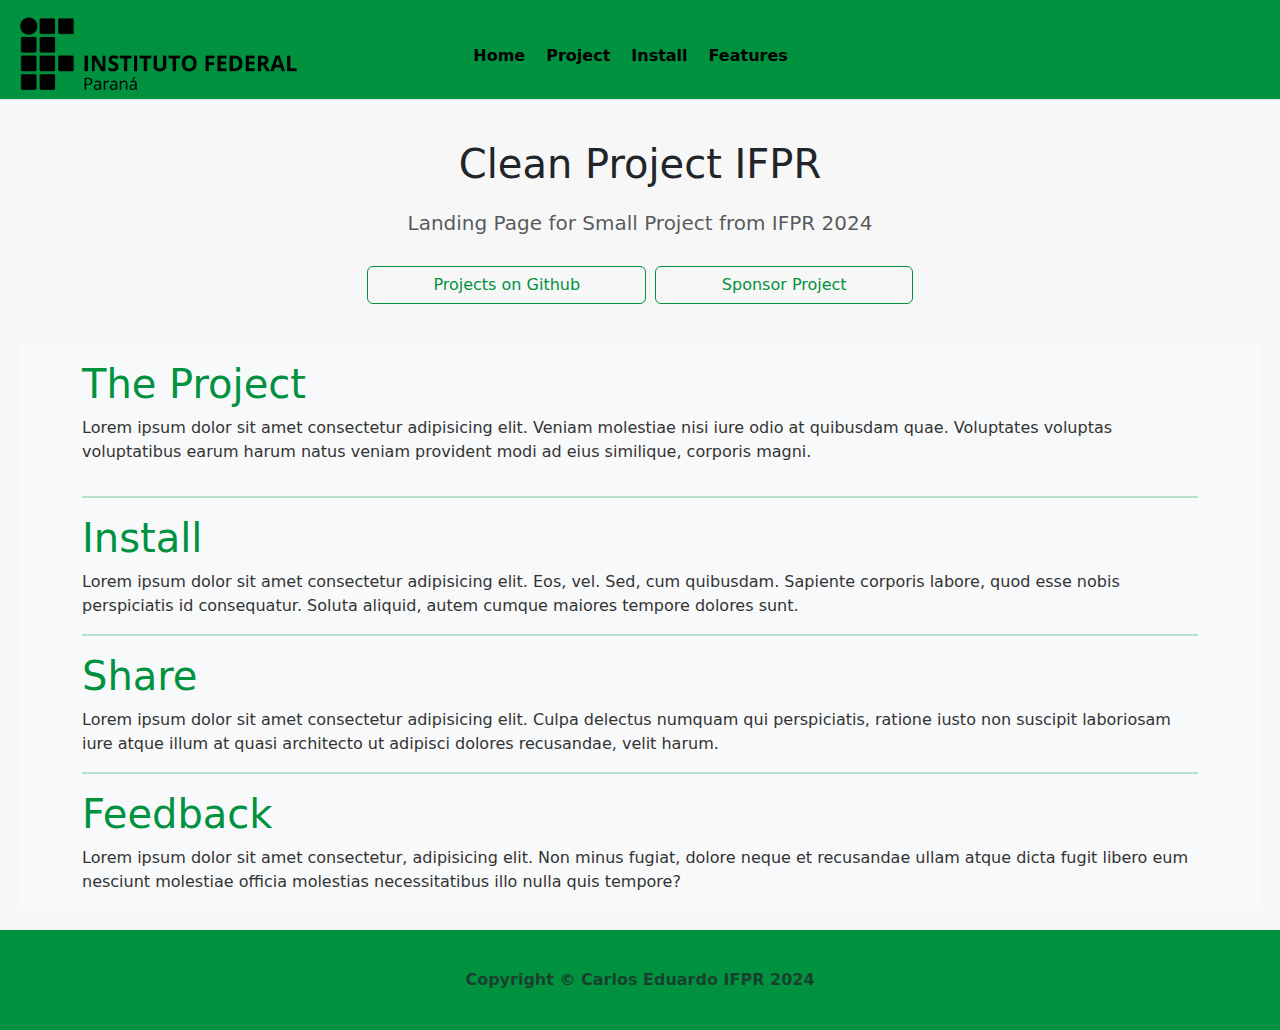
<file: index.html>
<!DOCTYPE html>
<html lang="en">
<head>
    <meta charset="UTF-8">
    <meta name="viewport" content="width=device-width, initial-scale=1">
    <link href="https://cdn.jsdelivr.net/npm/bootstrap@5.3.3/dist/css/bootstrap.min.css" rel="stylesheet" integrity="sha384-QWTKZyjpPEjISv5WaRU9OFeRpok6YctnYmDr5pNlyT2bRjXh0JMhjY6hW+ALEwIH" crossorigin="anonymous">
    <link rel="stylesheet" href="style.css">
    <title>Clean Project IFPR</title>
    <link rel="stylesheet" href="https://use.fontawesome.com/releases/v5.15.4/css/all.css" integrity="sha384-DyZ88mC6Up2uqS4h/KRgHuoeGwBcD4Ng9SiP4dIRy0EXTlnuz47vAwmeGwVChigm" crossorigin="anonymous"/>
    <link rel="stylesheet" href="style.css">
</head>

<body>
    <header class="d-flex flex-wrap aling-items-center justify-content-center justify-content-md-between py-3 mb-4 border-bottom fixed-top">
        <a href="https://www.ifpr.edu.br" class="logo-link">
            <img src="reitoria-horizontal-1-preta.png" alt="Logo IFPR" class="primary logo">
            <img src="reitoria-horizontal-1-branca.png" alt="Logo IFPR Alternativa" class="secondary logo">
        </a>
        <ul class="nav col-12 col-md-auto mb-2 justify-content-center mb-md-0 mx-auto">
            <li><a href="" class="nav-link px-2 link-dark"><i class="fa fa-home"></i> Home</a></li>
            <li><a href="" class="nav-link px-2 link-dark"><i class="fa fa-star"></i> Project</a></li>
            <li><a href="" class="nav-link px-2 link-dark"><i class="fa fa-download"></i> Install</a></li>
            <li><a href="" class="nav-link px-2 link-dark"><i class="fa fa-cubes"></i> Features</a></li>
        </ul>
        <div class="col-md-3"></div>
    </header>
    <main>
        <section class="py-5-text-center container" id="home">
            <div class="row py-lg-5">
                <div class="col-lg-6 col-md-8 mx-auto">
                    <br><br><br>
                    <h1 class="fw-light">Clean Project IFPR</h1>
                    <p class="lead text-muted">Landing Page for Small Project from IFPR 2024</p>
                    <div class="btn-group">
                        <a href="" class="btn btn-outline-secondary my-2">
                            <i class="fab fa-github"></i> Projects on Github
                        </a>
                        <a href="" class="btn btn-outline-secondary my-2">
                            <i class="fa fa-heart"></i> Sponsor Project
                        </a>
                    </div>
                </div>
            </div>
        </section>
        <div class="album bg-light">
            <div class="container">
                <section class="section-area" id="project">
                    <div class="row row-cols-1 row-cols-md-3 g-3">
                        <div class="col-md-12">
                            <div class="section-title">
                                <h1 class="fw-light"><i class="fa fa-star"></i> The Project</h1>
                            </div>
                            <div class="section-description">
                                <p>Lorem ipsum dolor sit amet consectetur adipisicing elit. Veniam molestiae nisi iure odio at quibusdam quae. Voluptates voluptas voluptatibus earum harum natus veniam provident modi ad eius similique, corporis magni.</p>
                            </div>
                        </div>
                    </div>
                </section>
                <div class="section-separator"><hr></div>
                <section class="section-area" id="install">
                    <div class="row row-cols-1 row-cols-sm-2 row-cols-md-3 g-3">
                        <div class="col-md-12">
                            <div class="section-title">
                                <h1 class="fw-light"><i class="fa fa-download"></i> Install</h1>
                            </div>
                            <div class="section-description">
                                <p>
                                    Lorem ipsum dolor sit amet consectetur adipisicing elit. Eos, vel. Sed, cum quibusdam. Sapiente corporis labore, quod esse nobis perspiciatis id consequatur. Soluta aliquid, autem cumque maiores tempore dolores sunt.
                                </p>
                    
            </div>
            <div class="section-separator"><hr></div>
                <section class="section-area" id="share">
                    <div class="row row-cols-1 row-cols-sm-2 row-cols-md-3 g-3">
                        <div class="col-md-12">
                            <div class="section-title">
                                <h1 class="fw-light"><i class="fa fa-share"></i> Share</h1>
                            </div>
                            <div class="section-description">
                                <p>
                                    Lorem ipsum dolor sit amet consectetur adipisicing elit. Culpa delectus numquam qui perspiciatis, ratione iusto non suscipit laboriosam iure atque illum at quasi architecto ut adipisci dolores recusandae, velit harum.
                                </p>
                    
            </div>
            <div class="section-separator"><hr></div>
                <section class="section-area" id="feedback">
                    <div class="row row-cols-1 row-cols-sm-2 row-cols-md-3 g-3">
                        <div class="col-md-12">
                            <div class="section-title">
                                <h1 class="fw-light"><i class="fa fa-comment"></i> Feedback</h1>
                            </div>
                            <div class="section-description">
                                <p>
                                    Lorem ipsum dolor sit amet consectetur, adipisicing elit. Non minus fugiat, dolore neque et recusandae ullam atque dicta fugit libero eum nesciunt molestiae officia molestias necessitatibus illo nulla quis tempore?
                                </p>
                    
            </div>
        </div>
    </main>
    <footer class="text-muted py-5">
        <div class="container">
            <p class="m-0 text-center">Copyright &copy; Carlos Eduardo IFPR 2024</p>
        </div>
    </footer>  
    <script src="https://cdn.jsdelivr.net/npm/bootstrap@5.3.3/dist/js/bootstrap.bundle.min.js" integrity="sha384-YvpcrYf0tY3lHB60NNkmXc5s9fDVZLESaAA55NDzOxhy9GkcIdslK1eN7N6jIeHz" crossorigin="anonymous"></script>
</body>
</html>
</file>
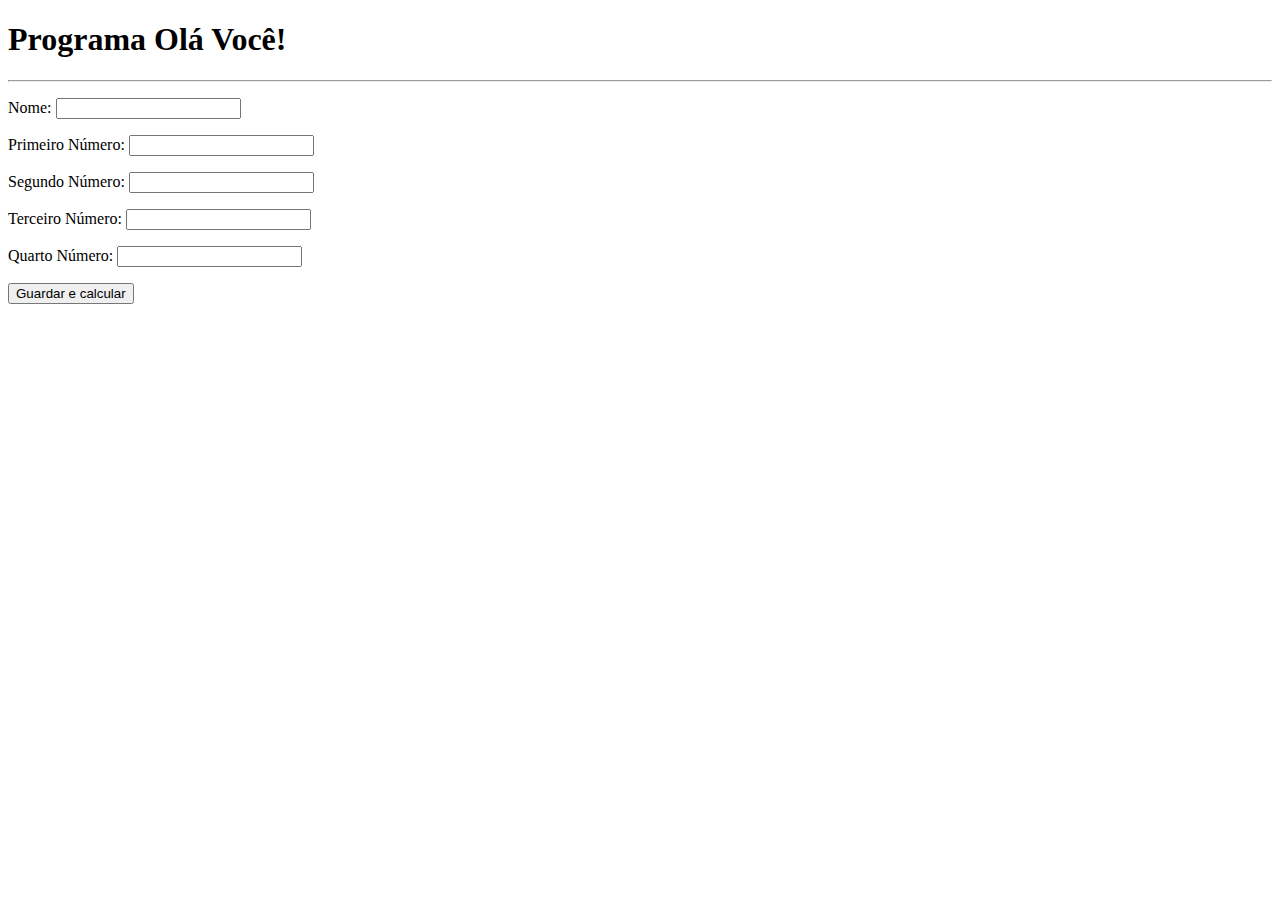
<file: JavaScript/introJS.html>
<!DOCTYPE html>
<html lang="en">
<head>
    <meta charset="UTF-8">
    <meta name="viewport" content="width=device-width, initial-scale=1.0">
    <title>Ola JS</title>
</head>
<body>
    <h1>Programa Olá Você!</h1>
    <hr>
    <form>
        <p>Nome:
            <input type="text" id="inNome">
        </p> 
        <p>Primeiro Número:
            <input type="number" id="inN1">
        </p> 
        <p>Segundo Número:
            <input type="number" id="inN2">
        </p> 
        <p>Terceiro Número:
            <input type="number" id="inN3">
        </p> 
        <p>Quarto Número:
            <input type="number" id="inN4">
        </p> 
        <input type="submit" value="Guardar e calcular">
    </form>
    <h3 id="mnome"></h3>
    <h3 id="soma"></h3>
    <h3 id="media"></h3>
    <script src="introJs.js"></script>
</body>
</html>
</file>
<file: style.css>
body, html {
    margin: 0;
    padding: 0;
    box-sizing: border-box;
    background-color: #f7f7f7;
}

header {
    background-color: #00923f;
    width: 100%;
    height: 100px;
    display: flex;
    align-items: center;
    justify-content: space-between;
    padding: 0 20px;
    color: #ffffff;
}

header .logo-link {
    position: relative;
    display: inline-block;
}

header .logo-link img {
    height: 80px;
    width: auto;
    display: block;
    transition: opacity 0.3s ease-in-out;
}

header .logo-link img.secondary {
    position: absolute;
    top: 0;
    left: 0;
    opacity: 0;
    transition: opacity 0.3s ease-in-out;
}

header .logo-link:hover img.primary {
    opacity: 0;
}

header .logo-link:hover img.secondary {
    opacity: 1;
}

header .nav {
    display: flex;
    justify-content: center;
    flex-grow: 1;
}

header .nav .nav-link {
    color: #000000 !important;
    font-weight: bold;
}

header .nav .nav-link:hover {
    color: #ffffff !important;
}

header .nav .nav-link i {
    margin-right: 5px;
}

.btn-outline-secondary {
    border-color: #00923f !important;
    color: #00923f !important;
    border-radius: 0.375rem !important;
}

.btn-outline-secondary:hover {
    background-color: #00923f !important;
    color: #ffffff !important;
    border-color: #00923f !important;
}


main {
    padding: 20px;
}

.section-title h1 {
    color: #00923f;
}

.section-description p {
    color: #333333;
}

.section-separator hr {
    border-top: 2px solid #00923f;
}

.py-5-text-center {
    text-align: center;
}

.py-5-text-center h1 {
    margin-bottom: 20px;
}

.py-5-text-center p {
    margin-bottom: 20px;
}

.btn-group {
    display: flex;
    justify-content: center;
    gap: 10px;
}

footer {
    background-color: #00923f;
    width: 100%;
    height: 100px;
    display: flex;
    align-items: center;
    justify-content: center;
    color: #000000;
    font-weight: bold;
    padding: 20px;
}
</file>
